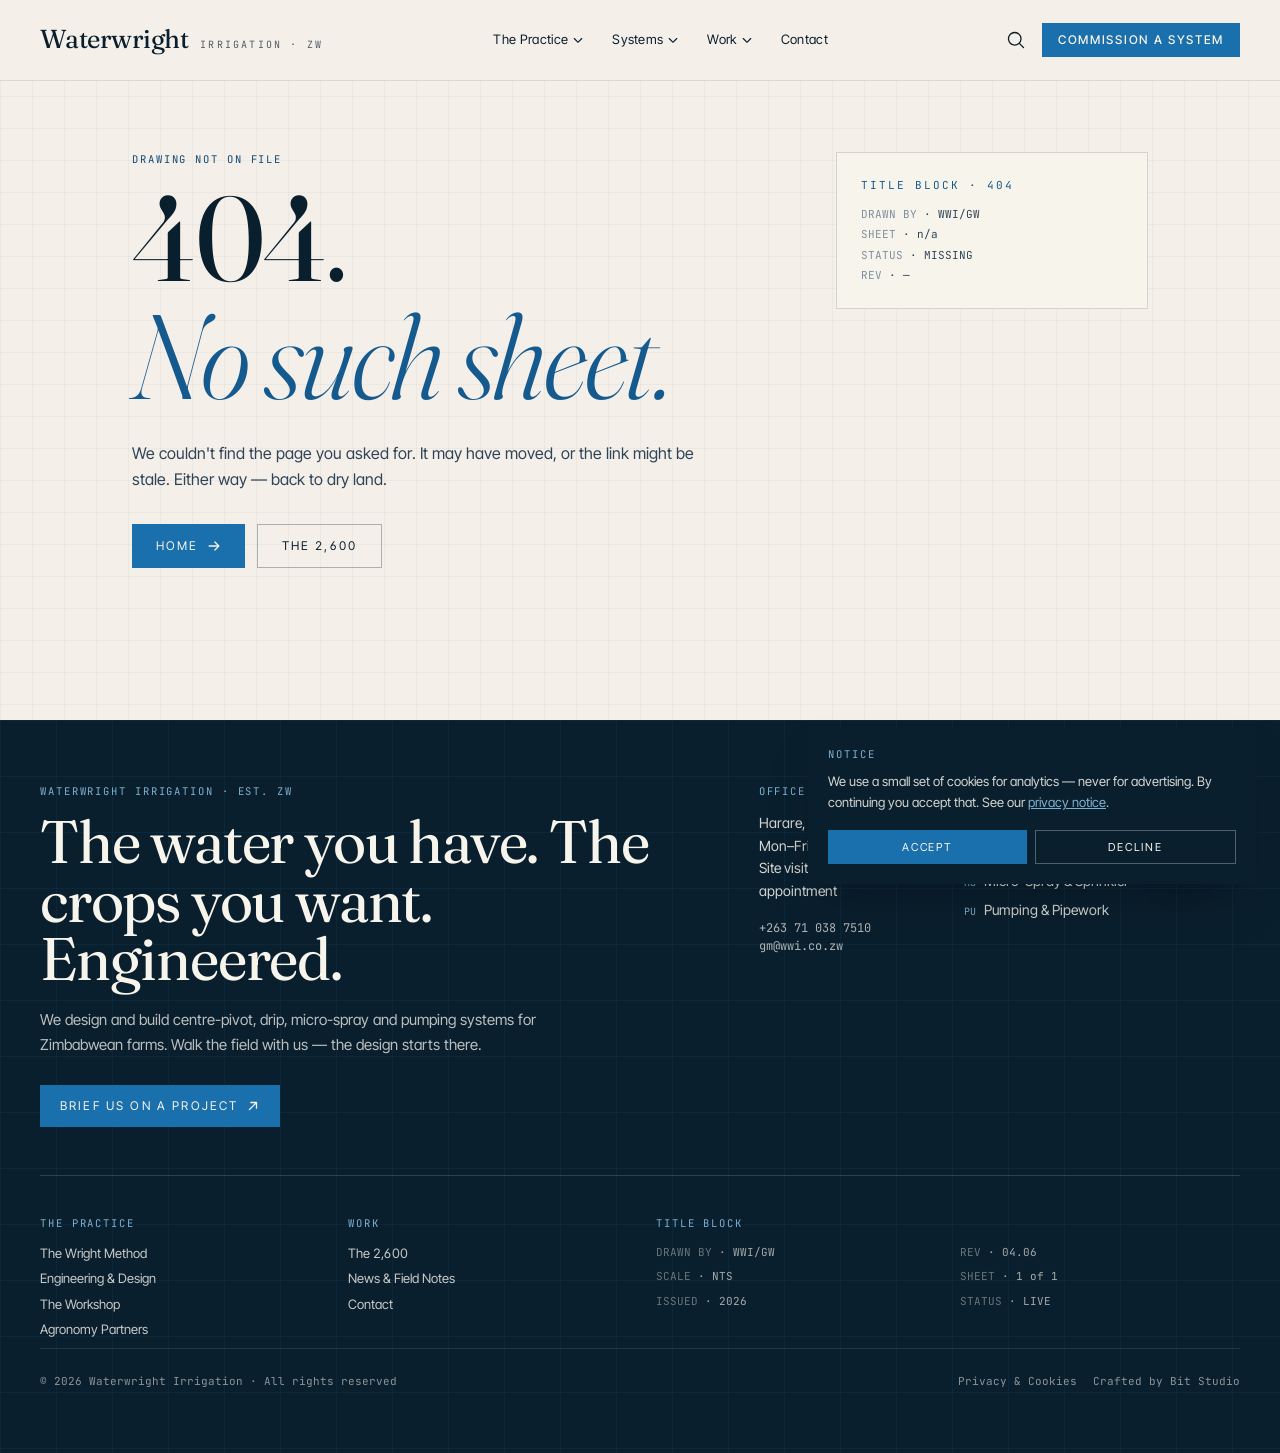
<file: index.html>
<!DOCTYPE html>
<html lang="en">
  <head>
    <meta charset="UTF-8" />
    <link rel="icon" type="image/svg+xml" href="/favicon.svg" />
    <meta name="viewport" content="width=device-width, initial-scale=1.0, viewport-fit=cover" />
    <meta name="theme-color" content="#0A1F2E" />

    <title>Waterwright Irrigation — 2,600+ projects engineered. Centre-pivot, drip, pumping. | Zimbabwe</title>
    <meta name="description" content="Graham Wright's Waterwright Irrigation — Zimbabwe's most prolific irrigation engineers. Centre-pivot, drip, micro-spray and pumping systems engineered for 2,600+ projects since founding. Bespoke designs, in-house workshop, agronomy-led." />
    <meta name="keywords" content="Waterwright Irrigation, Graham Wright, centre-pivot irrigation Zimbabwe, drip irrigation Zimbabwe, agricultural pumping, irrigation engineering, irrigation design Zimbabwe, agronomy irrigation" />
    <meta name="author" content="Waterwright Irrigation (Pvt) Ltd" />
    <meta name="robots" content="index, follow" />

    <!-- Open Graph -->
    <meta property="og:type" content="website" />
    <meta property="og:site_name" content="Waterwright Irrigation" />
    <meta property="og:title" content="Waterwright Irrigation — 2,600+ projects engineered" />
    <meta property="og:description" content="Centre-pivot, drip, micro-spray, pumping. Designed and engineered by Graham Wright and team. Across Zimbabwe — and counting." />
    <meta property="og:image" content="https://images.unsplash.com/photo-1560906719-9bdeff091d01?crop=entropy&cs=tinysrgb&fit=max&fm=jpg&ixid=M3w4Mzk4MDh8MHwxfHNlYXJjaHwxfHxjZW50cmUlMjBwaXZvdCUyMGlycmlnYXRpb24lMjBhZXJpYWwlMjBkcm9uZXxlbnwxfDB8fHwxNzc5NjM2ODQ3fDA&ixlib=rb-4.1.0&q=85&w=1600" />
    <meta property="og:url" content="https://waterwright.co.zw" />

    <!-- Twitter -->
    <meta name="twitter:card" content="summary_large_image" />
    <meta name="twitter:title" content="Waterwright Irrigation — 2,600+ projects engineered" />
    <meta name="twitter:description" content="Zimbabwe's irrigation engineers. Centre-pivot. Drip. Pumping. Built honestly." />
    <meta name="twitter:image" content="https://images.unsplash.com/photo-1560906719-9bdeff091d01?crop=entropy&cs=tinysrgb&fit=max&fm=jpg&ixid=M3w4Mzk4MDh8MHwxfHNlYXJjaHwxfHxjZW50cmUlMjBwaXZvdCUyMGlycmlnYXRpb24lMjBhZXJpYWwlMjBkcm9uZXxlbnwxfDB8fHwxNzc5NjM2ODY1fDA&ixlib=rb-4.1.0&q=85&w=1600" />

    <!-- Preconnect fonts -->
    <link rel="preconnect" href="https://fonts.googleapis.com" />
    <link rel="preconnect" href="https://fonts.gstatic.com" crossorigin />
    <link href="https://fonts.googleapis.com/css2?family=Fraunces:ital,opsz,wght@0,9..144,300..900;1,9..144,300..900&family=Inter+Tight:wght@300;400;500;600;700&family=JetBrains+Mono:wght@400;500;600&display=swap" rel="stylesheet" />

    <!-- JSON-LD Structured Data -->
    <script type="application/ld+json">
      {
        "@context": "https://schema.org",
        "@type": "Organization",
        "name": "Waterwright Irrigation",
        "url": "https://waterwright.co.zw",
        "logo": "/favicon.svg",
        "description": "Zimbabwe irrigation-engineering firm specialising in centre-pivot, drip, micro-spray and pumping systems. 2,600+ commissioned projects.",
        "founder": { "@type": "Person", "name": "Graham Wright" },
        "address": { "@type": "PostalAddress", "addressLocality": "Harare", "addressCountry": "ZW" },
        "telephone": "+263710387510",
        "email": "gm@wwi.co.zw"
      }
    </script>
    <script type="module" crossorigin src="/assets/index-BBFvekgR.js"></script>
    <link rel="stylesheet" crossorigin href="/assets/index-CdLI8LAB.css">
  </head>
  <body>
    <div id="root"></div>
  </body>
</html>
</file>
<file: assets/index-CdLI8LAB.css>
/*! tailwindcss v4.3.0 | MIT License | https://tailwindcss.com */@layer properties{@supports (((-webkit-hyphens:none)) and (not (margin-trim:inline))) or ((-moz-orient:inline) and (not (color:rgb(from red r g b)))){*,:before,:after,::backdrop{--tw-translate-x:0;--tw-translate-y:0;--tw-translate-z:0;--tw-rotate-x:initial;--tw-rotate-y:initial;--tw-rotate-z:initial;--tw-skew-x:initial;--tw-skew-y:initial;--tw-space-y-reverse:0;--tw-border-style:solid;--tw-gradient-position:initial;--tw-gradient-from:#0000;--tw-gradient-via:#0000;--tw-gradient-to:#0000;--tw-gradient-stops:initial;--tw-gradient-via-stops:initial;--tw-gradient-from-position:0%;--tw-gradient-via-position:50%;--tw-gradient-to-position:100%;--tw-leading:initial;--tw-font-weight:initial;--tw-tracking:initial;--tw-shadow:0 0 #0000;--tw-shadow-color:initial;--tw-shadow-alpha:100%;--tw-inset-shadow:0 0 #0000;--tw-inset-shadow-color:initial;--tw-inset-shadow-alpha:100%;--tw-ring-color:initial;--tw-ring-shadow:0 0 #0000;--tw-inset-ring-color:initial;--tw-inset-ring-shadow:0 0 #0000;--tw-ring-inset:initial;--tw-ring-offset-width:0px;--tw-ring-offset-color:#fff;--tw-ring-offset-shadow:0 0 #0000;--tw-outline-style:solid;--tw-blur:initial;--tw-brightness:initial;--tw-contrast:initial;--tw-grayscale:initial;--tw-hue-rotate:initial;--tw-invert:initial;--tw-opacity:initial;--tw-saturate:initial;--tw-sepia:initial;--tw-drop-shadow:initial;--tw-drop-shadow-color:initial;--tw-drop-shadow-alpha:100%;--tw-drop-shadow-size:initial;--tw-backdrop-blur:initial;--tw-backdrop-brightness:initial;--tw-backdrop-contrast:initial;--tw-backdrop-grayscale:initial;--tw-backdrop-hue-rotate:initial;--tw-backdrop-invert:initial;--tw-backdrop-opacity:initial;--tw-backdrop-saturate:initial;--tw-backdrop-sepia:initial;--tw-duration:initial;--tw-ease:initial}}}@layer theme{:root,:host{--font-sans:ui-sans-serif, system-ui, sans-serif, "Apple Color Emoji", "Segoe UI Emoji", "Segoe UI Symbol", "Noto Color Emoji";--font-mono:"JetBrains Mono", ui-monospace, monospace;--spacing:.25rem;--container-md:28rem;--container-lg:32rem;--container-xl:36rem;--container-2xl:42rem;--container-3xl:48rem;--container-4xl:56rem;--text-xl:1.25rem;--text-xl--line-height:calc(1.75 / 1.25);--text-2xl:1.5rem;--text-2xl--line-height:calc(2 / 1.5);--text-3xl:1.875rem;--text-3xl--line-height: 1.2 ;--text-4xl:2.25rem;--text-4xl--line-height:calc(2.5 / 2.25);--text-5xl:3rem;--text-5xl--line-height:1;--text-6xl:3.75rem;--text-6xl--line-height:1;--text-7xl:4.5rem;--text-7xl--line-height:1;--font-weight-light:300;--font-weight-medium:500;--tracking-tight:-.025em;--tracking-wide:.025em;--leading-tight:1.25;--leading-snug:1.375;--leading-relaxed:1.625;--ease-out:cubic-bezier(0, 0, .2, 1);--blur-sm:8px;--blur-md:12px;--default-transition-duration:.15s;--default-transition-timing-function:cubic-bezier(.4, 0, .2, 1);--default-font-family:var(--font-sans);--default-mono-font-family:var(--font-mono);--color-water-50:#eff6fb;--color-water-200:#b6d3e8;--color-water-300:#80b0cf;--color-water-500:#1a6fad;--color-water-600:#145a8e;--color-water-700:#114a75;--color-water-900:#0a2c45;--color-leaf-300:#a8d472;--color-leaf-500:#69a82e;--color-leaf-600:#4f8420;--color-paper-50:#fbf9f4;--color-paper-100:#f7f4ec;--color-paper-200:#f4efe8;--color-ink-300:#7e8f9f;--color-ink-400:#4f6275;--color-ink-500:#2f4458;--color-ink-700:#122538;--color-ink-900:#0a1f2e;--font-display:"Fraunces", "Times New Roman", serif;--font-body:"Inter Tight", system-ui, sans-serif}}@layer base{*,:after,:before,::backdrop{box-sizing:border-box;border:0 solid;margin:0;padding:0}::file-selector-button{box-sizing:border-box;border:0 solid;margin:0;padding:0}html,:host{-webkit-text-size-adjust:100%;-moz-tab-size:4;tab-size:4;line-height:1.5;font-family:var(--default-font-family,ui-sans-serif, system-ui, sans-serif, "Apple Color Emoji", "Segoe UI Emoji", "Segoe UI Symbol", "Noto Color Emoji");font-feature-settings:var(--default-font-feature-settings,normal);font-variation-settings:var(--default-font-variation-settings,normal);-webkit-tap-highlight-color:transparent}hr{height:0;color:inherit;border-top-width:1px}abbr:where([title]){-webkit-text-decoration:underline dotted;text-decoration:underline dotted}h1,h2,h3,h4,h5,h6{font-size:inherit;font-weight:inherit}a{color:inherit;-webkit-text-decoration:inherit;text-decoration:inherit}b,strong{font-weight:bolder}code,kbd,samp,pre{font-family:var(--default-mono-font-family,ui-monospace, SFMono-Regular, Menlo, Monaco, Consolas, "Liberation Mono", "Courier New", monospace);font-feature-settings:var(--default-mono-font-feature-settings,normal);font-variation-settings:var(--default-mono-font-variation-settings,normal);font-size:1em}small{font-size:80%}sub,sup{vertical-align:baseline;font-size:75%;line-height:0;position:relative}sub{bottom:-.25em}sup{top:-.5em}table{text-indent:0;border-color:inherit;border-collapse:collapse}:-moz-focusring{outline:auto}progress{vertical-align:baseline}summary{display:list-item}ol,ul,menu{list-style:none}img,svg,video,canvas,audio,iframe,embed,object{vertical-align:middle;display:block}img,video{max-width:100%;height:auto}button,input,select,optgroup,textarea{font:inherit;font-feature-settings:inherit;font-variation-settings:inherit;letter-spacing:inherit;color:inherit;opacity:1;background-color:#0000;border-radius:0}::file-selector-button{font:inherit;font-feature-settings:inherit;font-variation-settings:inherit;letter-spacing:inherit;color:inherit;opacity:1;background-color:#0000;border-radius:0}:where(select:is([multiple],[size])) optgroup{font-weight:bolder}:where(select:is([multiple],[size])) optgroup option{padding-inline-start:20px}::file-selector-button{margin-inline-end:4px}::placeholder{opacity:1}@supports (not ((-webkit-appearance:-apple-pay-button))) or (contain-intrinsic-size:1px){::placeholder{color:currentColor}@supports (color:color-mix(in lab,red,red)){::placeholder{color:color-mix(in oklab,currentcolor 50%,transparent)}}}textarea{resize:vertical}::-webkit-search-decoration{-webkit-appearance:none}::-webkit-date-and-time-value{min-height:1lh;text-align:inherit}::-webkit-datetime-edit{display:inline-flex}::-webkit-datetime-edit-fields-wrapper{padding:0}::-webkit-datetime-edit{padding-block:0}::-webkit-datetime-edit-year-field{padding-block:0}::-webkit-datetime-edit-month-field{padding-block:0}::-webkit-datetime-edit-day-field{padding-block:0}::-webkit-datetime-edit-hour-field{padding-block:0}::-webkit-datetime-edit-minute-field{padding-block:0}::-webkit-datetime-edit-second-field{padding-block:0}::-webkit-datetime-edit-millisecond-field{padding-block:0}::-webkit-datetime-edit-meridiem-field{padding-block:0}::-webkit-calendar-picker-indicator{line-height:1}:-moz-ui-invalid{box-shadow:none}button,input:where([type=button],[type=reset],[type=submit]){-webkit-appearance:button;-moz-appearance:button;appearance:button}::file-selector-button{-webkit-appearance:button;-moz-appearance:button;appearance:button}::-webkit-inner-spin-button{height:auto}::-webkit-outer-spin-button{height:auto}[hidden]:where(:not([hidden=until-found])){display:none!important}}@layer components;@layer utilities{.pointer-events-none{pointer-events:none}.absolute{position:absolute}.fixed{position:fixed}.relative{position:relative}.static{position:static}.sticky{position:sticky}.inset-0{inset:calc(var(--spacing) * 0)}.top-0{top:calc(var(--spacing) * 0)}.top-1\.5{top:calc(var(--spacing) * 1.5)}.top-1\/2{top:50%}.top-2{top:calc(var(--spacing) * 2)}.top-3{top:calc(var(--spacing) * 3)}.top-4{top:calc(var(--spacing) * 4)}.top-28{top:calc(var(--spacing) * 28)}.top-full{top:100%}.right-0{right:calc(var(--spacing) * 0)}.right-2{right:calc(var(--spacing) * 2)}.right-3{right:calc(var(--spacing) * 3)}.right-4{right:calc(var(--spacing) * 4)}.right-6{right:calc(var(--spacing) * 6)}.right-20{right:calc(var(--spacing) * 20)}.-bottom-6{bottom:calc(var(--spacing) * -6)}.bottom-3{bottom:calc(var(--spacing) * 3)}.bottom-4{bottom:calc(var(--spacing) * 4)}.bottom-6{bottom:calc(var(--spacing) * 6)}.-left-6{left:calc(var(--spacing) * -6)}.-left-\[42px\]{left:-42px}.left-0{left:calc(var(--spacing) * 0)}.left-3{left:calc(var(--spacing) * 3)}.left-4{left:calc(var(--spacing) * 4)}.z-10{z-index:10}.z-30{z-index:30}.z-40{z-index:40}.z-50{z-index:50}.mx-auto{margin-inline:auto}.mt-0\.5{margin-top:calc(var(--spacing) * .5)}.mt-1{margin-top:calc(var(--spacing) * 1)}.mt-2{margin-top:calc(var(--spacing) * 2)}.mt-3{margin-top:calc(var(--spacing) * 3)}.mt-4{margin-top:calc(var(--spacing) * 4)}.mt-5{margin-top:calc(var(--spacing) * 5)}.mt-6{margin-top:calc(var(--spacing) * 6)}.mt-7{margin-top:calc(var(--spacing) * 7)}.mt-8{margin-top:calc(var(--spacing) * 8)}.mt-9{margin-top:calc(var(--spacing) * 9)}.mt-10{margin-top:calc(var(--spacing) * 10)}.mt-12{margin-top:calc(var(--spacing) * 12)}.mt-14{margin-top:calc(var(--spacing) * 14)}.mt-16{margin-top:calc(var(--spacing) * 16)}.mr-2{margin-right:calc(var(--spacing) * 2)}.mb-0\.5{margin-bottom:calc(var(--spacing) * .5)}.mb-1{margin-bottom:calc(var(--spacing) * 1)}.mb-1\.5{margin-bottom:calc(var(--spacing) * 1.5)}.mb-2{margin-bottom:calc(var(--spacing) * 2)}.mb-3{margin-bottom:calc(var(--spacing) * 3)}.mb-4{margin-bottom:calc(var(--spacing) * 4)}.mb-5{margin-bottom:calc(var(--spacing) * 5)}.mb-6{margin-bottom:calc(var(--spacing) * 6)}.mb-7{margin-bottom:calc(var(--spacing) * 7)}.mb-8{margin-bottom:calc(var(--spacing) * 8)}.mb-10{margin-bottom:calc(var(--spacing) * 10)}.mb-12{margin-bottom:calc(var(--spacing) * 12)}.mb-14{margin-bottom:calc(var(--spacing) * 14)}.ml-1{margin-left:calc(var(--spacing) * 1)}.line-clamp-2{-webkit-line-clamp:2;-webkit-box-orient:vertical;display:-webkit-box;overflow:hidden}.line-clamp-3{-webkit-line-clamp:3;-webkit-box-orient:vertical;display:-webkit-box;overflow:hidden}.block{display:block}.flex{display:flex}.grid{display:grid}.hidden{display:none}.inline{display:inline}.inline-block{display:inline-block}.inline-flex{display:inline-flex}.aspect-\[3\/4\]{aspect-ratio:3/4}.aspect-\[4\/3\]{aspect-ratio:4/3}.aspect-\[4\/5\]{aspect-ratio:4/5}.aspect-\[5\/6\]{aspect-ratio:5/6}.aspect-\[16\/9\]{aspect-ratio:16/9}.aspect-\[16\/10\]{aspect-ratio:16/10}.aspect-\[16\/11\]{aspect-ratio:16/11}.aspect-square{aspect-ratio:1}.h-3{height:calc(var(--spacing) * 3)}.h-11{height:calc(var(--spacing) * 11)}.h-16{height:calc(var(--spacing) * 16)}.h-\[60vh\]{height:60vh}.h-full{height:100%}.h-px{height:1px}.max-h-\[60vh\]{max-height:60vh}.max-h-\[80vh\]{max-height:80vh}.max-h-\[85vh\]{max-height:85vh}.max-h-\[640px\]{max-height:640px}.min-h-\[60vh\]{min-height:60vh}.min-h-\[80vh\]{min-height:80vh}.min-h-\[420px\]{min-height:420px}.min-h-screen{min-height:100vh}.w-3{width:calc(var(--spacing) * 3)}.w-8{width:calc(var(--spacing) * 8)}.w-10{width:calc(var(--spacing) * 10)}.w-11{width:calc(var(--spacing) * 11)}.w-12{width:calc(var(--spacing) * 12)}.w-14{width:calc(var(--spacing) * 14)}.w-full{width:100%}.max-w-2xl{max-width:var(--container-2xl)}.max-w-3xl{max-width:var(--container-3xl)}.max-w-4xl{max-width:var(--container-4xl)}.max-w-\[60vw\]{max-width:60vw}.max-w-\[230px\]{max-width:230px}.max-w-\[1100px\]{max-width:1100px}.max-w-\[1400px\]{max-width:1400px}.max-w-lg{max-width:var(--container-lg)}.max-w-md{max-width:var(--container-md)}.max-w-none{max-width:none}.max-w-xl{max-width:var(--container-xl)}.min-w-0{min-width:calc(var(--spacing) * 0)}.min-w-\[260px\]{min-width:260px}.flex-1{flex:1}.flex-shrink-0{flex-shrink:0}.-translate-y-1\/2{--tw-translate-y: -50% ;translate:var(--tw-translate-x) var(--tw-translate-y)}.rotate-45{rotate:45deg}.transform{transform:var(--tw-rotate-x,) var(--tw-rotate-y,) var(--tw-rotate-z,) var(--tw-skew-x,) var(--tw-skew-y,)}.resize-none{resize:none}.grid-cols-1{grid-template-columns:repeat(1,minmax(0,1fr))}.grid-cols-2{grid-template-columns:repeat(2,minmax(0,1fr))}.grid-cols-3{grid-template-columns:repeat(3,minmax(0,1fr))}.flex-col{flex-direction:column}.flex-wrap{flex-wrap:wrap}.items-baseline{align-items:baseline}.items-center{align-items:center}.items-end{align-items:flex-end}.items-start{align-items:flex-start}.justify-between{justify-content:space-between}.justify-center{justify-content:center}.justify-end{justify-content:flex-end}.gap-1{gap:calc(var(--spacing) * 1)}.gap-1\.5{gap:calc(var(--spacing) * 1.5)}.gap-2{gap:calc(var(--spacing) * 2)}.gap-3{gap:calc(var(--spacing) * 3)}.gap-4{gap:calc(var(--spacing) * 4)}.gap-5{gap:calc(var(--spacing) * 5)}.gap-6{gap:calc(var(--spacing) * 6)}.gap-8{gap:calc(var(--spacing) * 8)}.gap-10{gap:calc(var(--spacing) * 10)}.gap-px{gap:1px}:where(.space-y-1>:not(:last-child)){--tw-space-y-reverse:0;margin-block-start:calc(calc(var(--spacing) * 1) * var(--tw-space-y-reverse));margin-block-end:calc(calc(var(--spacing) * 1) * calc(1 - var(--tw-space-y-reverse)))}:where(.space-y-1\.5>:not(:last-child)){--tw-space-y-reverse:0;margin-block-start:calc(calc(var(--spacing) * 1.5) * var(--tw-space-y-reverse));margin-block-end:calc(calc(var(--spacing) * 1.5) * calc(1 - var(--tw-space-y-reverse)))}:where(.space-y-2>:not(:last-child)){--tw-space-y-reverse:0;margin-block-start:calc(calc(var(--spacing) * 2) * var(--tw-space-y-reverse));margin-block-end:calc(calc(var(--spacing) * 2) * calc(1 - var(--tw-space-y-reverse)))}:where(.space-y-3>:not(:last-child)){--tw-space-y-reverse:0;margin-block-start:calc(calc(var(--spacing) * 3) * var(--tw-space-y-reverse));margin-block-end:calc(calc(var(--spacing) * 3) * calc(1 - var(--tw-space-y-reverse)))}:where(.space-y-4>:not(:last-child)){--tw-space-y-reverse:0;margin-block-start:calc(calc(var(--spacing) * 4) * var(--tw-space-y-reverse));margin-block-end:calc(calc(var(--spacing) * 4) * calc(1 - var(--tw-space-y-reverse)))}:where(.space-y-5>:not(:last-child)){--tw-space-y-reverse:0;margin-block-start:calc(calc(var(--spacing) * 5) * var(--tw-space-y-reverse));margin-block-end:calc(calc(var(--spacing) * 5) * calc(1 - var(--tw-space-y-reverse)))}:where(.space-y-6>:not(:last-child)){--tw-space-y-reverse:0;margin-block-start:calc(calc(var(--spacing) * 6) * var(--tw-space-y-reverse));margin-block-end:calc(calc(var(--spacing) * 6) * calc(1 - var(--tw-space-y-reverse)))}:where(.space-y-12>:not(:last-child)){--tw-space-y-reverse:0;margin-block-start:calc(calc(var(--spacing) * 12) * var(--tw-space-y-reverse));margin-block-end:calc(calc(var(--spacing) * 12) * calc(1 - var(--tw-space-y-reverse)))}:where(.space-y-px>:not(:last-child)){--tw-space-y-reverse:0;margin-block-start:calc(1px * var(--tw-space-y-reverse));margin-block-end:calc(1px * calc(1 - var(--tw-space-y-reverse)))}.gap-x-6{column-gap:calc(var(--spacing) * 6)}.gap-y-2{row-gap:calc(var(--spacing) * 2)}.self-end{align-self:flex-end}.truncate{text-overflow:ellipsis;white-space:nowrap;overflow:hidden}.overflow-hidden{overflow:hidden}.overflow-y-auto{overflow-y:auto}.border{border-style:var(--tw-border-style);border-width:1px}.border-t{border-top-style:var(--tw-border-style);border-top-width:1px}.border-b{border-bottom-style:var(--tw-border-style);border-bottom-width:1px}.border-l-2{border-left-style:var(--tw-border-style);border-left-width:2px}.border-ink-900\/5{border-color:#0a1f2e0d}@supports (color:color-mix(in lab,red,red)){.border-ink-900\/5{border-color:color-mix(in oklab,var(--color-ink-900) 5%,transparent)}}.border-ink-900\/10{border-color:#0a1f2e1a}@supports (color:color-mix(in lab,red,red)){.border-ink-900\/10{border-color:color-mix(in oklab,var(--color-ink-900) 10%,transparent)}}.border-ink-900\/15{border-color:#0a1f2e26}@supports (color:color-mix(in lab,red,red)){.border-ink-900\/15{border-color:color-mix(in oklab,var(--color-ink-900) 15%,transparent)}}.border-ink-900\/30{border-color:#0a1f2e4d}@supports (color:color-mix(in lab,red,red)){.border-ink-900\/30{border-color:color-mix(in oklab,var(--color-ink-900) 30%,transparent)}}.border-paper-100\/10{border-color:#f7f4ec1a}@supports (color:color-mix(in lab,red,red)){.border-paper-100\/10{border-color:color-mix(in oklab,var(--color-paper-100) 10%,transparent)}}.border-paper-100\/15{border-color:#f7f4ec26}@supports (color:color-mix(in lab,red,red)){.border-paper-100\/15{border-color:color-mix(in oklab,var(--color-paper-100) 15%,transparent)}}.border-paper-100\/30{border-color:#f7f4ec4d}@supports (color:color-mix(in lab,red,red)){.border-paper-100\/30{border-color:color-mix(in oklab,var(--color-paper-100) 30%,transparent)}}.border-paper-100\/40{border-color:#f7f4ec66}@supports (color:color-mix(in lab,red,red)){.border-paper-100\/40{border-color:color-mix(in oklab,var(--color-paper-100) 40%,transparent)}}.border-transparent{border-color:#0000}.border-water-500\/40{border-color:#1a6fad66}@supports (color:color-mix(in lab,red,red)){.border-water-500\/40{border-color:color-mix(in oklab,var(--color-water-500) 40%,transparent)}}.bg-ink-900{background-color:var(--color-ink-900)}.bg-ink-900\/5{background-color:#0a1f2e0d}@supports (color:color-mix(in lab,red,red)){.bg-ink-900\/5{background-color:color-mix(in oklab,var(--color-ink-900) 5%,transparent)}}.bg-ink-900\/15{background-color:#0a1f2e26}@supports (color:color-mix(in lab,red,red)){.bg-ink-900\/15{background-color:color-mix(in oklab,var(--color-ink-900) 15%,transparent)}}.bg-ink-900\/40{background-color:#0a1f2e66}@supports (color:color-mix(in lab,red,red)){.bg-ink-900\/40{background-color:color-mix(in oklab,var(--color-ink-900) 40%,transparent)}}.bg-ink-900\/55{background-color:#0a1f2e8c}@supports (color:color-mix(in lab,red,red)){.bg-ink-900\/55{background-color:color-mix(in oklab,var(--color-ink-900) 55%,transparent)}}.bg-ink-900\/70{background-color:#0a1f2eb3}@supports (color:color-mix(in lab,red,red)){.bg-ink-900\/70{background-color:color-mix(in oklab,var(--color-ink-900) 70%,transparent)}}.bg-ink-900\/85{background-color:#0a1f2ed9}@supports (color:color-mix(in lab,red,red)){.bg-ink-900\/85{background-color:color-mix(in oklab,var(--color-ink-900) 85%,transparent)}}.bg-leaf-500{background-color:var(--color-leaf-500)}.bg-paper-50{background-color:var(--color-paper-50)}.bg-paper-100{background-color:var(--color-paper-100)}.bg-paper-100\/10{background-color:#f7f4ec1a}@supports (color:color-mix(in lab,red,red)){.bg-paper-100\/10{background-color:color-mix(in oklab,var(--color-paper-100) 10%,transparent)}}.bg-paper-100\/15{background-color:#f7f4ec26}@supports (color:color-mix(in lab,red,red)){.bg-paper-100\/15{background-color:color-mix(in oklab,var(--color-paper-100) 15%,transparent)}}.bg-paper-100\/90{background-color:#f7f4ece6}@supports (color:color-mix(in lab,red,red)){.bg-paper-100\/90{background-color:color-mix(in oklab,var(--color-paper-100) 90%,transparent)}}.bg-paper-100\/\[0\.025\]{background-color:#f7f4ec06}@supports (color:color-mix(in lab,red,red)){.bg-paper-100\/\[0\.025\]{background-color:color-mix(in oklab,var(--color-paper-100) 2.5%,transparent)}}.bg-paper-200{background-color:var(--color-paper-200)}.bg-paper-200\/90{background-color:#f4efe8e6}@supports (color:color-mix(in lab,red,red)){.bg-paper-200\/90{background-color:color-mix(in oklab,var(--color-paper-200) 90%,transparent)}}.bg-transparent{background-color:#0000}.bg-water-300{background-color:var(--color-water-300)}.bg-water-500{background-color:var(--color-water-500)}.bg-gradient-to-tr{--tw-gradient-position:to top right in oklab;background-image:linear-gradient(var(--tw-gradient-stops))}.from-ink-900\/40{--tw-gradient-from:#0a1f2e66}@supports (color:color-mix(in lab,red,red)){.from-ink-900\/40{--tw-gradient-from:color-mix(in oklab, var(--color-ink-900) 40%, transparent)}}.from-ink-900\/40{--tw-gradient-stops:var(--tw-gradient-via-stops,var(--tw-gradient-position), var(--tw-gradient-from) var(--tw-gradient-from-position), var(--tw-gradient-to) var(--tw-gradient-to-position))}.via-transparent{--tw-gradient-via:transparent;--tw-gradient-via-stops:var(--tw-gradient-position), var(--tw-gradient-from) var(--tw-gradient-from-position), var(--tw-gradient-via) var(--tw-gradient-via-position), var(--tw-gradient-to) var(--tw-gradient-to-position);--tw-gradient-stops:var(--tw-gradient-via-stops)}.to-water-900\/20{--tw-gradient-to:#0a2c4533}@supports (color:color-mix(in lab,red,red)){.to-water-900\/20{--tw-gradient-to:color-mix(in oklab, var(--color-water-900) 20%, transparent)}}.to-water-900\/20{--tw-gradient-stops:var(--tw-gradient-via-stops,var(--tw-gradient-position), var(--tw-gradient-from) var(--tw-gradient-from-position), var(--tw-gradient-to) var(--tw-gradient-to-position))}.object-cover{object-fit:cover}.object-center{object-position:center}.p-1{padding:calc(var(--spacing) * 1)}.p-2{padding:calc(var(--spacing) * 2)}.p-4{padding:calc(var(--spacing) * 4)}.p-5{padding:calc(var(--spacing) * 5)}.p-6{padding:calc(var(--spacing) * 6)}.p-7{padding:calc(var(--spacing) * 7)}.p-8{padding:calc(var(--spacing) * 8)}.px-1\.5{padding-inline:calc(var(--spacing) * 1.5)}.px-2{padding-inline:calc(var(--spacing) * 2)}.px-3{padding-inline:calc(var(--spacing) * 3)}.px-4{padding-inline:calc(var(--spacing) * 4)}.px-5{padding-inline:calc(var(--spacing) * 5)}.px-6{padding-inline:calc(var(--spacing) * 6)}.px-7{padding-inline:calc(var(--spacing) * 7)}.py-0\.5{padding-block:calc(var(--spacing) * .5)}.py-1{padding-block:calc(var(--spacing) * 1)}.py-1\.5{padding-block:calc(var(--spacing) * 1.5)}.py-2{padding-block:calc(var(--spacing) * 2)}.py-2\.5{padding-block:calc(var(--spacing) * 2.5)}.py-3{padding-block:calc(var(--spacing) * 3)}.py-3\.5{padding-block:calc(var(--spacing) * 3.5)}.py-4{padding-block:calc(var(--spacing) * 4)}.py-5{padding-block:calc(var(--spacing) * 5)}.py-6{padding-block:calc(var(--spacing) * 6)}.py-8{padding-block:calc(var(--spacing) * 8)}.py-10{padding-block:calc(var(--spacing) * 10)}.py-16{padding-block:calc(var(--spacing) * 16)}.py-20{padding-block:calc(var(--spacing) * 20)}.py-24{padding-block:calc(var(--spacing) * 24)}.pt-2{padding-top:calc(var(--spacing) * 2)}.pt-3{padding-top:calc(var(--spacing) * 3)}.pt-4{padding-top:calc(var(--spacing) * 4)}.pt-6{padding-top:calc(var(--spacing) * 6)}.pt-8{padding-top:calc(var(--spacing) * 8)}.pt-10{padding-top:calc(var(--spacing) * 10)}.pt-24{padding-top:calc(var(--spacing) * 24)}.pt-28{padding-top:calc(var(--spacing) * 28)}.pt-\[12vh\]{padding-top:12vh}.pr-4{padding-right:calc(var(--spacing) * 4)}.pb-2{padding-bottom:calc(var(--spacing) * 2)}.pb-10{padding-bottom:calc(var(--spacing) * 10)}.pb-12{padding-bottom:calc(var(--spacing) * 12)}.pb-16{padding-bottom:calc(var(--spacing) * 16)}.pl-8{padding-left:calc(var(--spacing) * 8)}.pl-10{padding-left:calc(var(--spacing) * 10)}.text-center{text-align:center}.text-right{text-align:right}.font-mono{font-family:var(--font-mono)}.text-2xl{font-size:var(--text-2xl);line-height:var(--tw-leading,var(--text-2xl--line-height))}.text-3xl{font-size:var(--text-3xl);line-height:var(--tw-leading,var(--text-3xl--line-height))}.text-4xl{font-size:var(--text-4xl);line-height:var(--tw-leading,var(--text-4xl--line-height))}.text-5xl{font-size:var(--text-5xl);line-height:var(--tw-leading,var(--text-5xl--line-height))}.text-xl{font-size:var(--text-xl);line-height:var(--tw-leading,var(--text-xl--line-height))}.text-\[9px\]{font-size:9px}.text-\[10px\]{font-size:10px}.text-\[11px\]{font-size:11px}.text-\[12px\]{font-size:12px}.text-\[13\.5px\]{font-size:13.5px}.text-\[13px\]{font-size:13px}.text-\[14\.5px\]{font-size:14.5px}.text-\[14px\]{font-size:14px}.text-\[15\.5px\]{font-size:15.5px}.text-\[15px\]{font-size:15px}.text-\[16px\]{font-size:16px}.text-\[18px\]{font-size:18px}.text-\[20px\]{font-size:20px}.text-\[22px\]{font-size:22px}.text-\[24px\]{font-size:24px}.text-\[26px\]{font-size:26px}.text-\[28px\]{font-size:28px}.text-\[32px\]{font-size:32px}.text-\[36px\]{font-size:36px}.text-\[40px\]{font-size:40px}.text-\[44px\]{font-size:44px}.text-\[56px\]{font-size:56px}.text-\[64px\]{font-size:64px}.leading-\[0\.92\]{--tw-leading:.92;line-height:.92}.leading-\[0\.95\]{--tw-leading:.95;line-height:.95}.leading-\[0\.98\]{--tw-leading:.98;line-height:.98}.leading-\[1\.02\]{--tw-leading:1.02;line-height:1.02}.leading-\[1\.06\]{--tw-leading:1.06;line-height:1.06}.leading-\[1\.7\]{--tw-leading:1.7;line-height:1.7}.leading-\[1\.08\]{--tw-leading:1.08;line-height:1.08}.leading-none{--tw-leading:1;line-height:1}.leading-relaxed{--tw-leading:var(--leading-relaxed);line-height:var(--leading-relaxed)}.leading-snug{--tw-leading:var(--leading-snug);line-height:var(--leading-snug)}.leading-tight{--tw-leading:var(--leading-tight);line-height:var(--leading-tight)}.font-light{--tw-font-weight:var(--font-weight-light);font-weight:var(--font-weight-light)}.font-medium{--tw-font-weight:var(--font-weight-medium);font-weight:var(--font-weight-medium)}.tracking-\[0\.2em\]{--tw-tracking:.2em;letter-spacing:.2em}.tracking-\[0\.14em\]{--tw-tracking:.14em;letter-spacing:.14em}.tracking-\[0\.16em\]{--tw-tracking:.16em;letter-spacing:.16em}.tracking-\[0\.18em\]{--tw-tracking:.18em;letter-spacing:.18em}.tracking-\[0\.22em\]{--tw-tracking:.22em;letter-spacing:.22em}.tracking-tight{--tw-tracking:var(--tracking-tight);letter-spacing:var(--tracking-tight)}.tracking-wide{--tw-tracking:var(--tracking-wide);letter-spacing:var(--tracking-wide)}.\!text-current{color:currentColor!important}.\!text-water-300{color:var(--color-water-300)!important}.\!text-water-600{color:var(--color-water-600)!important}.text-ink-300{color:var(--color-ink-300)}.text-ink-400{color:var(--color-ink-400)}.text-ink-500{color:var(--color-ink-500)}.text-ink-700{color:var(--color-ink-700)}.text-ink-900{color:var(--color-ink-900)}.text-leaf-300{color:var(--color-leaf-300)}.text-paper-100{color:var(--color-paper-100)}.text-paper-100\/40{color:#f7f4ec66}@supports (color:color-mix(in lab,red,red)){.text-paper-100\/40{color:color-mix(in oklab,var(--color-paper-100) 40%,transparent)}}.text-paper-100\/55{color:#f7f4ec8c}@supports (color:color-mix(in lab,red,red)){.text-paper-100\/55{color:color-mix(in oklab,var(--color-paper-100) 55%,transparent)}}.text-paper-100\/60{color:#f7f4ec99}@supports (color:color-mix(in lab,red,red)){.text-paper-100\/60{color:color-mix(in oklab,var(--color-paper-100) 60%,transparent)}}.text-paper-100\/65{color:#f7f4eca6}@supports (color:color-mix(in lab,red,red)){.text-paper-100\/65{color:color-mix(in oklab,var(--color-paper-100) 65%,transparent)}}.text-paper-100\/70{color:#f7f4ecb3}@supports (color:color-mix(in lab,red,red)){.text-paper-100\/70{color:color-mix(in oklab,var(--color-paper-100) 70%,transparent)}}.text-paper-100\/75{color:#f7f4ecbf}@supports (color:color-mix(in lab,red,red)){.text-paper-100\/75{color:color-mix(in oklab,var(--color-paper-100) 75%,transparent)}}.text-paper-100\/80{color:#f7f4eccc}@supports (color:color-mix(in lab,red,red)){.text-paper-100\/80{color:color-mix(in oklab,var(--color-paper-100) 80%,transparent)}}.text-paper-100\/85{color:#f7f4ecd9}@supports (color:color-mix(in lab,red,red)){.text-paper-100\/85{color:color-mix(in oklab,var(--color-paper-100) 85%,transparent)}}.text-water-300{color:var(--color-water-300)}.text-water-300\/70{color:#80b0cfb3}@supports (color:color-mix(in lab,red,red)){.text-water-300\/70{color:color-mix(in oklab,var(--color-water-300) 70%,transparent)}}.text-water-600{color:var(--color-water-600)}.text-water-700{color:var(--color-water-700)}.uppercase{text-transform:uppercase}.italic{font-style:italic}.not-italic{font-style:normal}.underline{text-decoration-line:underline}.opacity-50{opacity:.5}.opacity-70{opacity:.7}.shadow-2xl{--tw-shadow:0 25px 50px -12px var(--tw-shadow-color,#00000040);box-shadow:var(--tw-inset-shadow),var(--tw-inset-ring-shadow),var(--tw-ring-offset-shadow),var(--tw-ring-shadow),var(--tw-shadow)}.shadow-xl{--tw-shadow:0 20px 25px -5px var(--tw-shadow-color,#0000001a), 0 8px 10px -6px var(--tw-shadow-color,#0000001a);box-shadow:var(--tw-inset-shadow),var(--tw-inset-ring-shadow),var(--tw-ring-offset-shadow),var(--tw-ring-shadow),var(--tw-shadow)}.outline{outline-style:var(--tw-outline-style);outline-width:1px}.filter{filter:var(--tw-blur,) var(--tw-brightness,) var(--tw-contrast,) var(--tw-grayscale,) var(--tw-hue-rotate,) var(--tw-invert,) var(--tw-saturate,) var(--tw-sepia,) var(--tw-drop-shadow,)}.backdrop-blur-md{--tw-backdrop-blur:blur(var(--blur-md));-webkit-backdrop-filter:var(--tw-backdrop-blur,) var(--tw-backdrop-brightness,) var(--tw-backdrop-contrast,) var(--tw-backdrop-grayscale,) var(--tw-backdrop-hue-rotate,) var(--tw-backdrop-invert,) var(--tw-backdrop-opacity,) var(--tw-backdrop-saturate,) var(--tw-backdrop-sepia,);backdrop-filter:var(--tw-backdrop-blur,) var(--tw-backdrop-brightness,) var(--tw-backdrop-contrast,) var(--tw-backdrop-grayscale,) var(--tw-backdrop-hue-rotate,) var(--tw-backdrop-invert,) var(--tw-backdrop-opacity,) var(--tw-backdrop-saturate,) var(--tw-backdrop-sepia,)}.backdrop-blur-sm{--tw-backdrop-blur:blur(var(--blur-sm));-webkit-backdrop-filter:var(--tw-backdrop-blur,) var(--tw-backdrop-brightness,) var(--tw-backdrop-contrast,) var(--tw-backdrop-grayscale,) var(--tw-backdrop-hue-rotate,) var(--tw-backdrop-invert,) var(--tw-backdrop-opacity,) var(--tw-backdrop-saturate,) var(--tw-backdrop-sepia,);backdrop-filter:var(--tw-backdrop-blur,) var(--tw-backdrop-brightness,) var(--tw-backdrop-contrast,) var(--tw-backdrop-grayscale,) var(--tw-backdrop-hue-rotate,) var(--tw-backdrop-invert,) var(--tw-backdrop-opacity,) var(--tw-backdrop-saturate,) var(--tw-backdrop-sepia,)}.transition{transition-property:color,background-color,border-color,outline-color,text-decoration-color,fill,stroke,--tw-gradient-from,--tw-gradient-via,--tw-gradient-to,opacity,box-shadow,transform,translate,scale,rotate,filter,-webkit-backdrop-filter,backdrop-filter,display,content-visibility,overlay,pointer-events;transition-timing-function:var(--tw-ease,var(--default-transition-timing-function));transition-duration:var(--tw-duration,var(--default-transition-duration))}.transition-all{transition-property:all;transition-timing-function:var(--tw-ease,var(--default-transition-timing-function));transition-duration:var(--tw-duration,var(--default-transition-duration))}.transition-colors{transition-property:color,background-color,border-color,outline-color,text-decoration-color,fill,stroke,--tw-gradient-from,--tw-gradient-via,--tw-gradient-to;transition-timing-function:var(--tw-ease,var(--default-transition-timing-function));transition-duration:var(--tw-duration,var(--default-transition-duration))}.transition-opacity{transition-property:opacity;transition-timing-function:var(--tw-ease,var(--default-transition-timing-function));transition-duration:var(--tw-duration,var(--default-transition-duration))}.transition-shadow{transition-property:box-shadow;transition-timing-function:var(--tw-ease,var(--default-transition-timing-function));transition-duration:var(--tw-duration,var(--default-transition-duration))}.transition-transform{transition-property:transform,translate,scale,rotate;transition-timing-function:var(--tw-ease,var(--default-transition-timing-function));transition-duration:var(--tw-duration,var(--default-transition-duration))}.duration-300{--tw-duration:.3s;transition-duration:.3s}.duration-700{--tw-duration:.7s;transition-duration:.7s}.ease-out{--tw-ease:var(--ease-out);transition-timing-function:var(--ease-out)}.outline-none{--tw-outline-style:none;outline-style:none}@media(hover:hover){.group-hover\:scale-\[1\.02\]:is(:where(.group):hover *){scale:1.02}.group-hover\:scale-\[1\.03\]:is(:where(.group):hover *){scale:1.03}.group-hover\:scale-\[1\.04\]:is(:where(.group):hover *){scale:1.04}.group-hover\:gap-3:is(:where(.group):hover *){gap:calc(var(--spacing) * 3)}.group-hover\:text-water-600:is(:where(.group):hover *){color:var(--color-water-600)}.group-hover\:text-water-700:is(:where(.group):hover *){color:var(--color-water-700)}}.placeholder\:text-ink-300::placeholder{color:var(--color-ink-300)}.last\:border-b-0:last-child{border-bottom-style:var(--tw-border-style);border-bottom-width:0}.last\:pb-0:last-child{padding-bottom:calc(var(--spacing) * 0)}@media(hover:hover){.hover\:border-water-500:hover{border-color:var(--color-water-500)}.hover\:bg-ink-900:hover{background-color:var(--color-ink-900)}.hover\:bg-leaf-600:hover{background-color:var(--color-leaf-600)}.hover\:bg-paper-100:hover{background-color:var(--color-paper-100)}.hover\:bg-paper-100\/10:hover{background-color:#f7f4ec1a}@supports (color:color-mix(in lab,red,red)){.hover\:bg-paper-100\/10:hover{background-color:color-mix(in oklab,var(--color-paper-100) 10%,transparent)}}.hover\:bg-paper-200:hover{background-color:var(--color-paper-200)}.hover\:bg-paper-200\/60:hover{background-color:#f4efe899}@supports (color:color-mix(in lab,red,red)){.hover\:bg-paper-200\/60:hover{background-color:color-mix(in oklab,var(--color-paper-200) 60%,transparent)}}.hover\:bg-water-50:hover{background-color:var(--color-water-50)}.hover\:bg-water-600:hover{background-color:var(--color-water-600)}.hover\:bg-water-700:hover{background-color:var(--color-water-700)}.hover\:text-ink-900:hover{color:var(--color-ink-900)}.hover\:text-paper-100:hover{color:var(--color-paper-100)}.hover\:text-water-200:hover{color:var(--color-water-200)}.hover\:text-water-300:hover{color:var(--color-water-300)}.hover\:text-water-600:hover{color:var(--color-water-600)}.hover\:text-water-700:hover{color:var(--color-water-700)}.hover\:opacity-70:hover{opacity:.7}.hover\:shadow-xl:hover{--tw-shadow:0 20px 25px -5px var(--tw-shadow-color,#0000001a), 0 8px 10px -6px var(--tw-shadow-color,#0000001a);box-shadow:var(--tw-inset-shadow),var(--tw-inset-ring-shadow),var(--tw-ring-offset-shadow),var(--tw-ring-shadow),var(--tw-shadow)}}.focus\:border-water-500:focus{border-color:var(--color-water-500)}.focus\:outline-none:focus{--tw-outline-style:none;outline-style:none}@media(min-width:40rem){.sm\:text-\[44px\]{font-size:44px}.sm\:text-\[72px\]{font-size:72px}}@media(min-width:48rem){.md\:right-6{right:calc(var(--spacing) * 6)}.md\:-left-12{left:calc(var(--spacing) * -12)}.md\:-left-\[50px\]{left:-50px}.md\:left-auto{left:auto}.md\:order-1{order:1}.md\:order-2{order:2}.md\:order-3{order:3}.md\:col-span-1{grid-column:span 1/span 1}.md\:col-span-2{grid-column:span 2/span 2}.md\:col-span-3{grid-column:span 3/span 3}.md\:col-span-4{grid-column:span 4/span 4}.md\:col-span-5{grid-column:span 5/span 5}.md\:col-span-6{grid-column:span 6/span 6}.md\:col-span-7{grid-column:span 7/span 7}.md\:col-span-8{grid-column:span 8/span 8}.md\:col-span-10{grid-column:span 10/span 10}.md\:col-start-1{grid-column-start:1}.md\:col-start-7{grid-column-start:7}.md\:col-start-8{grid-column-start:8}.md\:col-start-9{grid-column-start:9}.md\:mb-16{margin-bottom:calc(var(--spacing) * 16)}.md\:inline{display:inline}.md\:inline-flex{display:inline-flex}.md\:h-20{height:calc(var(--spacing) * 20)}.md\:max-w-md{max-width:var(--container-md)}.md\:grid-cols-2{grid-template-columns:repeat(2,minmax(0,1fr))}.md\:grid-cols-3{grid-template-columns:repeat(3,minmax(0,1fr))}.md\:grid-cols-4{grid-template-columns:repeat(4,minmax(0,1fr))}.md\:grid-cols-12{grid-template-columns:repeat(12,minmax(0,1fr))}.md\:flex-row{flex-direction:row}.md\:items-center{align-items:center}.md\:gap-8{gap:calc(var(--spacing) * 8)}.md\:gap-10{gap:calc(var(--spacing) * 10)}.md\:gap-12{gap:calc(var(--spacing) * 12)}.md\:gap-16{gap:calc(var(--spacing) * 16)}:where(.md\:space-y-16>:not(:last-child)){--tw-space-y-reverse:0;margin-block-start:calc(calc(var(--spacing) * 16) * var(--tw-space-y-reverse));margin-block-end:calc(calc(var(--spacing) * 16) * calc(1 - var(--tw-space-y-reverse)))}:where(.md\:space-y-20>:not(:last-child)){--tw-space-y-reverse:0;margin-block-start:calc(calc(var(--spacing) * 20) * var(--tw-space-y-reverse));margin-block-end:calc(calc(var(--spacing) * 20) * calc(1 - var(--tw-space-y-reverse)))}.md\:p-6{padding:calc(var(--spacing) * 6)}.md\:p-8{padding:calc(var(--spacing) * 8)}.md\:p-9{padding:calc(var(--spacing) * 9)}.md\:p-10{padding:calc(var(--spacing) * 10)}.md\:px-4{padding-inline:calc(var(--spacing) * 4)}.md\:px-10{padding-inline:calc(var(--spacing) * 10)}.md\:py-14{padding-block:calc(var(--spacing) * 14)}.md\:py-20{padding-block:calc(var(--spacing) * 20)}.md\:py-24{padding-block:calc(var(--spacing) * 24)}.md\:py-28{padding-block:calc(var(--spacing) * 28)}.md\:py-32{padding-block:calc(var(--spacing) * 32)}.md\:pt-28{padding-top:calc(var(--spacing) * 28)}.md\:pt-36{padding-top:calc(var(--spacing) * 36)}.md\:pb-14{padding-bottom:calc(var(--spacing) * 14)}.md\:pb-16{padding-bottom:calc(var(--spacing) * 16)}.md\:pb-20{padding-bottom:calc(var(--spacing) * 20)}.md\:pb-24{padding-bottom:calc(var(--spacing) * 24)}.md\:pl-12{padding-left:calc(var(--spacing) * 12)}.md\:text-5xl{font-size:var(--text-5xl);line-height:var(--tw-leading,var(--text-5xl--line-height))}.md\:text-6xl{font-size:var(--text-6xl);line-height:var(--tw-leading,var(--text-6xl--line-height))}.md\:text-7xl{font-size:var(--text-7xl);line-height:var(--tw-leading,var(--text-7xl--line-height))}.md\:text-\[15px\]{font-size:15px}.md\:text-\[16px\]{font-size:16px}.md\:text-\[17px\]{font-size:17px}.md\:text-\[19px\]{font-size:19px}.md\:text-\[22px\]{font-size:22px}.md\:text-\[24px\]{font-size:24px}.md\:text-\[26px\]{font-size:26px}.md\:text-\[28px\]{font-size:28px}.md\:text-\[34px\]{font-size:34px}.md\:text-\[36px\]{font-size:36px}.md\:text-\[44px\]{font-size:44px}.md\:text-\[48px\]{font-size:48px}.md\:text-\[52px\]{font-size:52px}.md\:text-\[56px\]{font-size:56px}.md\:text-\[64px\]{font-size:64px}.md\:text-\[72px\]{font-size:72px}.md\:text-\[80px\]{font-size:80px}.md\:text-\[88px\]{font-size:88px}.md\:text-\[92px\]{font-size:92px}.md\:text-\[96px\]{font-size:96px}.md\:text-\[120px\]{font-size:120px}}@media(min-width:64rem){.lg\:col-span-5{grid-column:span 5/span 5}.lg\:col-span-7{grid-column:span 7/span 7}.lg\:flex{display:flex}.lg\:hidden{display:none}.lg\:grid-cols-3{grid-template-columns:repeat(3,minmax(0,1fr))}.lg\:grid-cols-4{grid-template-columns:repeat(4,minmax(0,1fr))}.lg\:grid-cols-12{grid-template-columns:repeat(12,minmax(0,1fr))}.lg\:gap-12{gap:calc(var(--spacing) * 12)}.lg\:text-\[76px\]{font-size:76px}.lg\:text-\[112px\]{font-size:112px}}}*{-webkit-font-smoothing:antialiased;-moz-osx-font-smoothing:grayscale}html{scroll-behavior:smooth;background:var(--color-paper-200)}body{font-family:var(--font-body);color:var(--color-ink-900);background:var(--color-paper-200);font-feature-settings:"ss01","cv11";font-variant-numeric:tabular-nums;margin:0}.blueprint-paper{background-color:var(--color-paper-200);background-image:linear-gradient(#0a1f2e09 1px,#0000 1px),linear-gradient(90deg,#0a1f2e09 1px,#0000 1px);background-size:32px 32px}.blueprint-paper-dense{background-color:var(--color-ink-900);background-image:linear-gradient(#1a6fad1a 1px,#0000 1px),linear-gradient(90deg,#1a6fad1a 1px,#0000 1px);background-size:56px 56px}.meta-tag{font-family:var(--font-mono);letter-spacing:.18em;text-transform:uppercase;color:var(--color-water-700);font-size:.66rem}.serif-display{font-family:var(--font-display);font-feature-settings:"ss01","lnum";letter-spacing:-.02em;line-height:.98}.pivot-arc{transform-origin:100% 100%;animation:14s ease-in-out infinite arc-sweep}@keyframes arc-sweep{0%{transform:rotate(-90deg)}50%{transform:rotate(90deg)}to{transform:rotate(-90deg)}}.hairline{border-top:1px solid #0a1f2e2e}.hairline-water{border-top:1px solid #1a6fad59}::selection{background:var(--color-water-500);color:var(--color-paper-100)}:focus-visible{outline:2px solid var(--color-water-500);outline-offset:3px;border-radius:2px}.no-scrollbar::-webkit-scrollbar{display:none}.no-scrollbar{scrollbar-width:none}.link-draw{background-image:linear-gradient(currentColor,currentColor);background-position:0 100%;background-repeat:no-repeat;background-size:0 1px;transition:background-size .32s}.link-draw:hover{background-size:100% 1px}@property --tw-translate-x{syntax:"*";inherits:false;initial-value:0}@property --tw-translate-y{syntax:"*";inherits:false;initial-value:0}@property --tw-translate-z{syntax:"*";inherits:false;initial-value:0}@property --tw-rotate-x{syntax:"*";inherits:false}@property --tw-rotate-y{syntax:"*";inherits:false}@property --tw-rotate-z{syntax:"*";inherits:false}@property --tw-skew-x{syntax:"*";inherits:false}@property --tw-skew-y{syntax:"*";inherits:false}@property --tw-space-y-reverse{syntax:"*";inherits:false;initial-value:0}@property --tw-border-style{syntax:"*";inherits:false;initial-value:solid}@property --tw-gradient-position{syntax:"*";inherits:false}@property --tw-gradient-from{syntax:"<color>";inherits:false;initial-value:#0000}@property --tw-gradient-via{syntax:"<color>";inherits:false;initial-value:#0000}@property --tw-gradient-to{syntax:"<color>";inherits:false;initial-value:#0000}@property --tw-gradient-stops{syntax:"*";inherits:false}@property --tw-gradient-via-stops{syntax:"*";inherits:false}@property --tw-gradient-from-position{syntax:"<length-percentage>";inherits:false;initial-value:0%}@property --tw-gradient-via-position{syntax:"<length-percentage>";inherits:false;initial-value:50%}@property --tw-gradient-to-position{syntax:"<length-percentage>";inherits:false;initial-value:100%}@property --tw-leading{syntax:"*";inherits:false}@property --tw-font-weight{syntax:"*";inherits:false}@property --tw-tracking{syntax:"*";inherits:false}@property --tw-shadow{syntax:"*";inherits:false;initial-value:0 0 #0000}@property --tw-shadow-color{syntax:"*";inherits:false}@property --tw-shadow-alpha{syntax:"<percentage>";inherits:false;initial-value:100%}@property --tw-inset-shadow{syntax:"*";inherits:false;initial-value:0 0 #0000}@property --tw-inset-shadow-color{syntax:"*";inherits:false}@property --tw-inset-shadow-alpha{syntax:"<percentage>";inherits:false;initial-value:100%}@property --tw-ring-color{syntax:"*";inherits:false}@property --tw-ring-shadow{syntax:"*";inherits:false;initial-value:0 0 #0000}@property --tw-inset-ring-color{syntax:"*";inherits:false}@property --tw-inset-ring-shadow{syntax:"*";inherits:false;initial-value:0 0 #0000}@property --tw-ring-inset{syntax:"*";inherits:false}@property --tw-ring-offset-width{syntax:"<length>";inherits:false;initial-value:0}@property --tw-ring-offset-color{syntax:"*";inherits:false;initial-value:#fff}@property --tw-ring-offset-shadow{syntax:"*";inherits:false;initial-value:0 0 #0000}@property --tw-outline-style{syntax:"*";inherits:false;initial-value:solid}@property --tw-blur{syntax:"*";inherits:false}@property --tw-brightness{syntax:"*";inherits:false}@property --tw-contrast{syntax:"*";inherits:false}@property --tw-grayscale{syntax:"*";inherits:false}@property --tw-hue-rotate{syntax:"*";inherits:false}@property --tw-invert{syntax:"*";inherits:false}@property --tw-opacity{syntax:"*";inherits:false}@property --tw-saturate{syntax:"*";inherits:false}@property --tw-sepia{syntax:"*";inherits:false}@property --tw-drop-shadow{syntax:"*";inherits:false}@property --tw-drop-shadow-color{syntax:"*";inherits:false}@property --tw-drop-shadow-alpha{syntax:"<percentage>";inherits:false;initial-value:100%}@property --tw-drop-shadow-size{syntax:"*";inherits:false}@property --tw-backdrop-blur{syntax:"*";inherits:false}@property --tw-backdrop-brightness{syntax:"*";inherits:false}@property --tw-backdrop-contrast{syntax:"*";inherits:false}@property --tw-backdrop-grayscale{syntax:"*";inherits:false}@property --tw-backdrop-hue-rotate{syntax:"*";inherits:false}@property --tw-backdrop-invert{syntax:"*";inherits:false}@property --tw-backdrop-opacity{syntax:"*";inherits:false}@property --tw-backdrop-saturate{syntax:"*";inherits:false}@property --tw-backdrop-sepia{syntax:"*";inherits:false}@property --tw-duration{syntax:"*";inherits:false}@property --tw-ease{syntax:"*";inherits:false}
</file>
